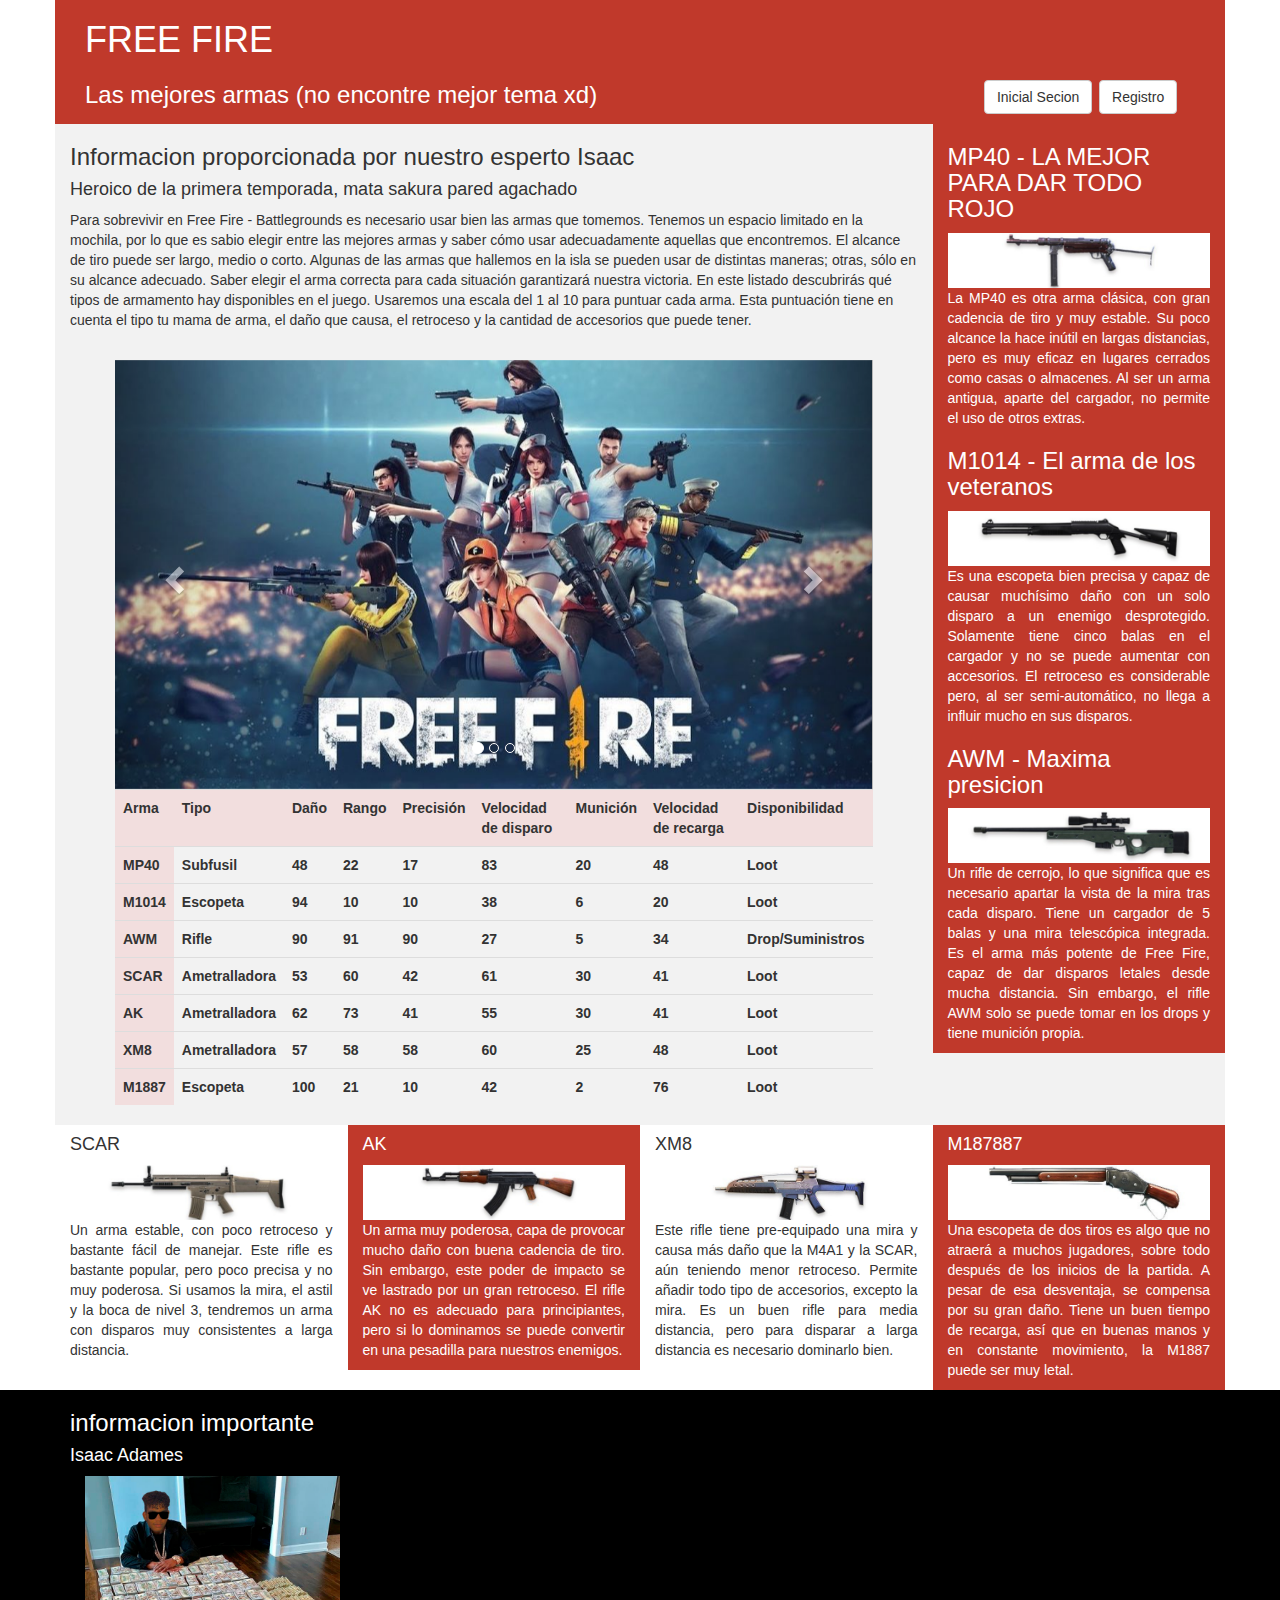
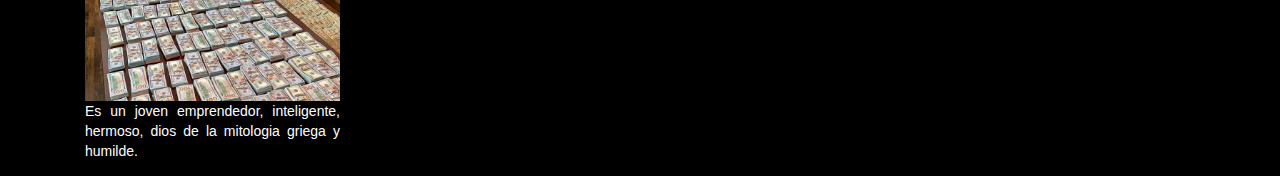
<file: index.html>
<!DOCTYPE html>
<html lang="en">
<head>
	<meta charset="UTF-8">
	<meta name="viewport" content="width=device-width, user-scalable=no, initial-scale=1.0, maximum-scale=1.0, minimum-scale=1.0">
	<link rel="stylesheet" type="text/css" href="css/estilos.css">
	<title>carousel</title>
	<!-- Latest compiled and minified CSS -->
	<link rel="stylesheet" href="css/bootstrap.min.css">
</head>
<body>
	<header class="container">
		<div class="container">
			<h1>FREE FIRE 
				
			</h1>

			<h3>Las mejores armas (no encontre mejor tema xd)
				<a class="btn btn-default col-lg-offset-4 col-md-offset-2 col-sm-offset-3 " href="login.html">Inicial Secion</a>
				<a class="btn btn-default" href="regitro..html">Registro</a>
			</h3>

		</div>
		
	</header>
	
	<div class="container">
		<div class="main row">
			<article class="col-xs-12 col-sm-8 col-md-9 col-lg-9">
				<p>
					<h3>Informacion proporcionada por nuestro esperto Isaac</h3>
					<h4 class="text-justify"> Heroico de la primera temporada, mata sakura pared agachado</h4>
					
					Para sobrevivir en Free Fire - Battlegrounds es necesario usar bien las armas que tomemos. Tenemos un espacio limitado en la mochila, por lo que es sabio elegir entre las mejores armas y saber cómo usar adecuadamente aquellas que encontremos.

					El alcance de tiro puede ser largo, medio o corto. Algunas de las armas que hallemos en la isla se pueden usar de distintas maneras; otras, sólo en su alcance adecuado. Saber elegir el arma correcta para cada situación garantizará nuestra victoria. En este listado descubrirás qué tipos de armamento hay disponibles en el juego.

					Usaremos una escala del 1 al 10 para puntuar cada arma. Esta puntuación tiene en cuenta el tipo tu mama de arma, el daño que causa, el retroceso y la cantidad de accesorios que puede tener.
				</p>
				<div class="container col-xs-12 col-md-12 col-lg-12">

					<div class="container col-xs-12 col-md-12 col-lg-12">

						<div class="contenedor">
		<br>
		<div class="col-md-12">
			<div id="carousel-1" class="carousel slide" data-ride="carousel">
				<!-- Indicadores -->
				<ol class="carousel-indicators">
					<li data-target="#carousel-1" data-slide-to="0"	class="active" ></li>
					<li data-target="#carousel-1" data-slide-to="1"	></li>
					<li data-target="#carousel-1" data-slide-to="2"	></li>
				</ol>
				<!-- contenedor de los slide -->
				
				<div class="carousel-inner" role="listbox">
					<!-- #1 -->
					<div class="item  active">
						<img src="img/free fire1.jpg" class="img-responsive" alt=""> <!-- style="width:822px;height:322px;" --> <!-- YA ME QUEDO CLARO POR QUE TODAS LAS IMAGENES MISMO TAMAÑO -->
						<div class="carousel-caption">
							<!-- <h3>Este es nuestro Slide #1</h3>
							<p>Lorem ipsum dolor sit amet.</p> -->
						</div>
					</div>
					<!-- #2 -->
					<div class="item ">
						<img src="img/free fire2.jpg" class="img-responsive" alt="">
						<div class="carousel-caption">
							<!-- <h3>Este es nuestro Slide #2</h3>
							<p>Lorem ipsum dolor sit amet.</p> -->
						</div>
					</div>
					<!-- #3 -->
					<div class="item">
						<img src="img/free fire3.jpg" class="img-responsive" alt="">
						<div class="carousel-caption">
			   				<!-- <h3>Este es nuestro Slide #3</h3>
							<p>Lorem ipsum dolor sit amet.</p> -->
						</div>
					</div>
				</div>
				<!-- Controles -->
				<a href="#carousel-1" class="left carousel-control" role="button" data-slide="prev">
					<span class="glyphicon glyphicon-chevron-left" aria-hidden="true"></span>
					<span class="sr-only">Anterior</span>
				</a>
				<a href="#carousel-1" class="right carousel-control" role="button" data-slide="next">
					<span class="glyphicon glyphicon-chevron-right" aria-hidden="true"></span>
					<span class="sr-only">Siguiente</span>
				</a>
			</div>
		
	


					<div class="table-responsive ">
				<table class="table ">
					<tr class="danger">
						<th>Arma</th>	
						<th>Tipo</th>
						<th>Daño</th>
						<th>Rango</th>
						<th>Precisión</th>
						<th>Velocidad de disparo</th>
						<th>Munición</th>
						<th>Velocidad de recarga</th>
						<th>Disponibilidad</th>
					</tr>
					<tr>
						<th class="danger">MP40</th>	
						<th>Subfusil</th>
						<th>48</th>
						<th>22</th>
						<th>17</th>
						<th>83</th>
						<th>20</th>
						<th>48</th>
						<th>Loot</th>
					</tr>
					<tr>
						<th class="danger">M1014</th>	
						<th>Escopeta</th>
						<th>94</th>
						<th>10</th>
						<th>10</th>
						<th>38</th>
						<th>6</th>
						<th>20</th>
						<th>Loot</th>
					</tr>
					<tr>
						<th class="danger">AWM</th>	
						<th>Rifle</th>
						<th>90</th>
						<th>91</th>
						<th>90</th>
						<th>27</th>
						<th>5</th>
						<th>34</th>
						<th>Drop/Suministros</th>
					</tr>
					<tr>
						<th class="danger">SCAR</th>	
						<th>Ametralladora</th>
						<th>53</th>
						<th>60</th>
						<th>42</th>
						<th>61</th>
						<th>30</th>
						<th>41</th>
						<th>Loot</th>
					</tr>
					<tr>
						<th class="danger">AK</th>	
						<th>Ametralladora</th>
						<th>62</th>
						<th>73</th>
						<th>41</th>
						<th>55</th>
						<th>30</th>
						<th>41</th>
						<th>Loot</th>
					</tr>
					<tr>
						<th class="danger">XM8</th>	
						<th>Ametralladora</th>
						<th>57</th>
						<th>58</th>
						<th>58</th>
						<th>60</th>
						<th>25</th>
						<th>48</th>
						<th>Loot</th>
					</tr>
					<tr> 
						<th class="danger">M1887</th>
						<th>Escopeta</th>	
						<th>100</th>
						<th>21</th>
						<th>10</th>
						<th>42</th>
						<th>2</th>
						<th>76</th>
						<th>Loot</th>
					</tr>
				</table>
				</div>
				</div> 
				</div>
				</div>
				</div>
				
			</article>
		
			<aside class="col-xs-12 col-sm-4 col-md-3 col-lg-3" class="imgarma">
					<h3>MP40 - LA MEJOR PARA DAR TODO ROJO</h3>
					<img src="img/19-mp40freefire-0.jpg" class="imgarma">
					<p class="text-justify">
					La MP40 es otra arma clásica, con gran cadencia de tiro y muy estable. Su poco alcance la hace inútil en largas distancias, pero es muy eficaz en lugares cerrados como casas o almacenes. Al ser un arma antigua, aparte del cargador, no permite el uso de otros extras.
				</p>

				<h3>M1014 - El arma de los veteranos</h3>
					<img src="img/21-cacadeira.jpg" class="imgarma">
					<p class="text-justify">
					Es una escopeta bien precisa y capaz de causar muchísimo daño con un solo disparo a un enemigo desprotegido. Solamente tiene cinco balas en el cargador y no se puede aumentar con accesorios. El retroceso es considerable pero, al ser semi-automático, no llega a influir mucho en sus disparos.
				</p>

				<h3>AWM - Maxima presicion</h3>
					<img src="img/3-awmountain.jpg" class="imgarma">
					<p class="text-justify">
					Un rifle de cerrojo, lo que significa que es necesario apartar la vista de la mira tras cada disparo. Tiene un cargador de 5 balas y una mira telescópica integrada. Es el arma más potente de Free Fire, capaz de dar disparos letales desde mucha distancia. Sin embargo, el rifle AWM solo se puede tomar en los drops y tiene munición propia.
				</p>
			</aside>
		</div>

		<div class="row">
			<div class=" col-xs-12 col-sm-6 col-md-3">
				<h4 >SCAR</h4>
				<img src="img/10-scar-osrrewwtwrt.jpg" class="imgarma">
				<p class="text-justify">Un arma estable, con poco retroceso y bastante fácil de manejar. Este rifle es bastante popular, pero poco precisa y no muy poderosa. Si usamos la mira, el astil y la boca de nivel 3, tendremos un arma con disparos muy consistentes a larga distancia.</p>
			</div>
			<div class="color2 col-xs-12 col-sm-6 col-md-3">
				<h4 >AK</h4>
				<img src="img/11-wjdajhfjhfjd.jpg" class="imgarma">
				<p class="text-justify">Un arma muy poderosa, capa de provocar mucho daño con buena cadencia de tiro. Sin embargo, este poder de impacto se ve lastrado por un gran retroceso. El rifle AK no es adecuado para principiantes, pero si lo dominamos se puede convertir en una pesadilla para nuestros enemigos.</p>
			</div>

			<div class=" col-xs-12 col-sm-6 col-md-3">
				<h4 >XM8</h4>
				<img src="img/14-xm8-freefire.jpg" class="imgarma">
				<p  class="text-justify">Este rifle tiene pre-equipado una mira y causa más daño que la M4A1 y la SCAR, aún teniendo menor retroceso. Permite añadir todo tipo de accesorios, excepto la mira. Es un buen rifle para media distancia, pero para disparar a larga distancia es necesario dominarlo bien.</p>
			</div>

			<div class="color2 col-xs-12 col-sm-6 col-md-3">
				<h4>M187887</h4>
				<img src="img/m1887-escopeta-free-fire.jpg" class="imgarma">
				<p  class="text-justify">Una escopeta de dos tiros es algo que no atraerá a muchos jugadores, sobre todo después de los inicios de la partida. A pesar de esa desventaja, se compensa por su gran daño. Tiene un buen tiempo de recarga, así que en buenas manos y en constante movimiento, la M1887 puede ser muy letal.</p>
			</div>
		</div>
	</div>

	<footer>
		<div class="container">
			<p class="col-xs-12 col-sm-6 col-md-3">
			<h3>informacion importante</h3>
			<h4>Isaac Adames</h4>
			<div class="col-xs-12 col-sm-6 col-md-3">
				<img src="img/floyd_mayweather_forbes_26122019.png" width="100%" height="100%">
				
				<p  class="text-justify">Es un joven emprendedor, inteligente, hermoso, dios de la mitologia griega y humilde.</p>
			</div></p>
			<p>
				<iframe class="col-xs-12 col-sm-8 col-md-9 col-lg-9" src="https://www.google.com/maps/embed?pb=!1m14!1m12!1m3!1d7553.5674867505295!2d-71.23411840000003!3d18.807788499999997!2m3!1f0!2f0!3f0!3m2!1i1024!2i768!4f13.1!5e0!3m2!1ses!2sdo!4v1619624077859!5m2!1ses!2sdo" width="100%" height="300px" style="border:0;" allowfullscreen="" loading="lazy"></iframe>
			</p><br>
		</div>
	</footer>
	</div>
	<script src="jquery-3.2.1.min.js"></script>
	<script src="js/bootstrap.min.js"></script>
</body>
</html>
</file>
<file: css/estilos.css>
header {
	background:#c0392b;
	color:#fff;
}

.main {
	background:#f2f2f2;
}

.color1 {
	background: #34495e;
	color:#fff;
}

.color2 {
	background: #c0392b;
	color:#fff;
}

aside {
	background:#c0392b;
	color:#fff;
}

footer {
	background:#000000;
	color:#fff;
}
.imgarma {
	width: 100%; height: 100%;
}
</file>
